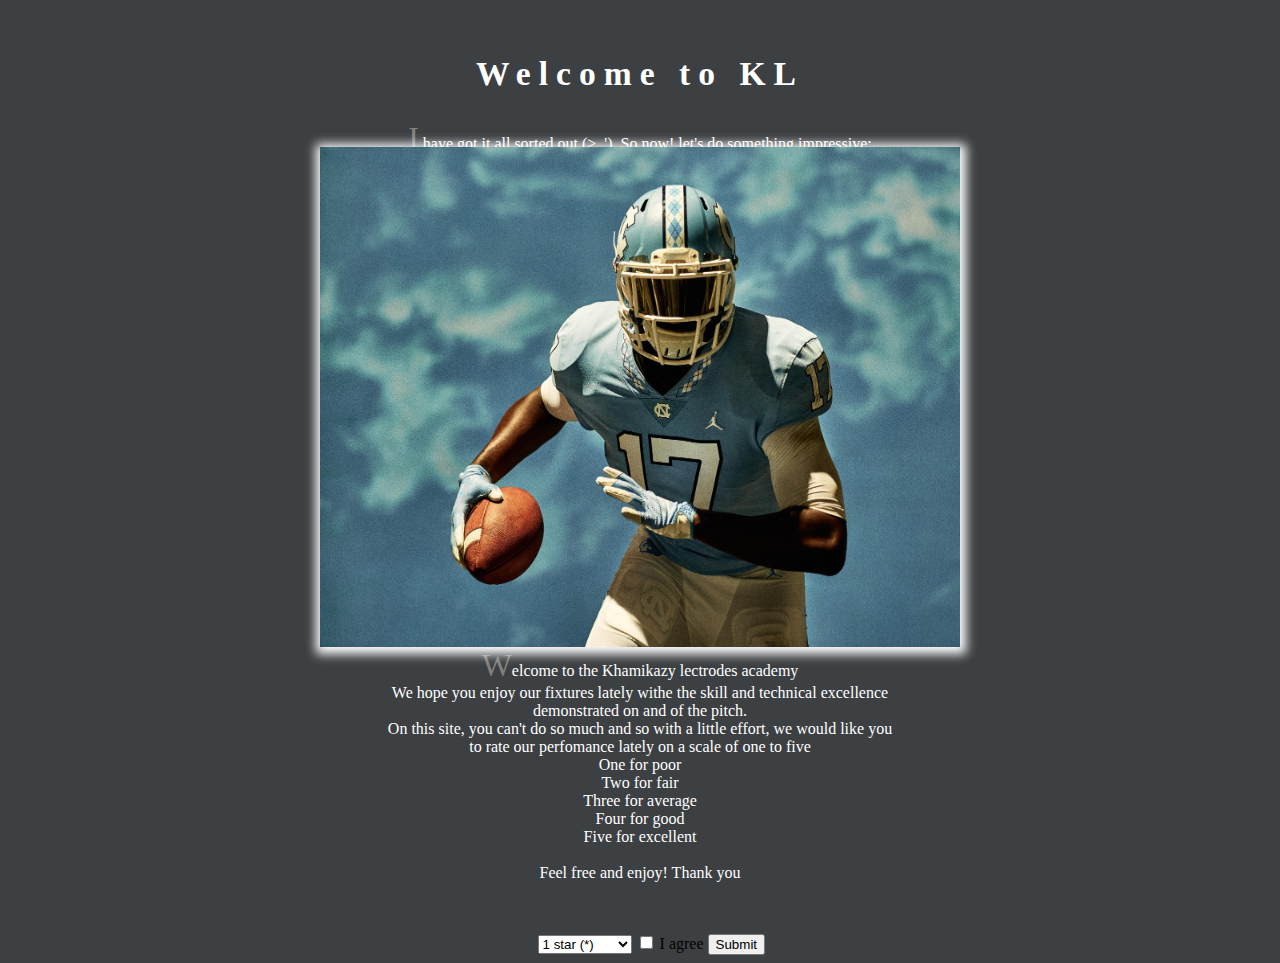
<file: templates/index.html>
<!DOCTYPE html>
<html>
<head>
<title>Khamikazy lectron'cs</title>
<link href="../static/new.css" rel="stylesheet" type="text/css">

</head>

<body>
<h1>Welcome to KL</h1>
<p>I have got it all sorted out (>_'). So now! let's do something impressive: </p><hr/><br/>
<br/><br/><br/><br/><br/><br/><br/><br/><br/><br/>
<p><div class="maindiv">

</div>
</p>

<br/><br/><br/><br/><br/><br/><br/><br/><br/><br/><br/><br/><br/>

<p>Welcome to the Khamikazy lectrodes academy <br/> We hope you enjoy our fixtures lately withe the skill and technical excellence demonstrated on and of the pitch.<br/>
On this site, you can't do so much and so with a little effort, we would like you to rate our perfomance lately on a scale of one to five<br/>
One for poor<br/>
Two for fair<br/>
Three for average<br/>
Four for good<br/>
Five for excellent<br/><br/>

Feel free and enjoy! Thank you
</p>

<form method="post" action="/create_user">
	<select name="rating">
			<option>1 star (*)</option>
			<option>2 star (**)</option>
			<option>3 star (***)</option>
			<option>4 star (****)</option>
			<option>5 star (*****)</option>
	</select>
	<input type="checkbox" name="agreeterms" /> I agree
	<input type="submit" />
</form>

</body>

</html>
</file>
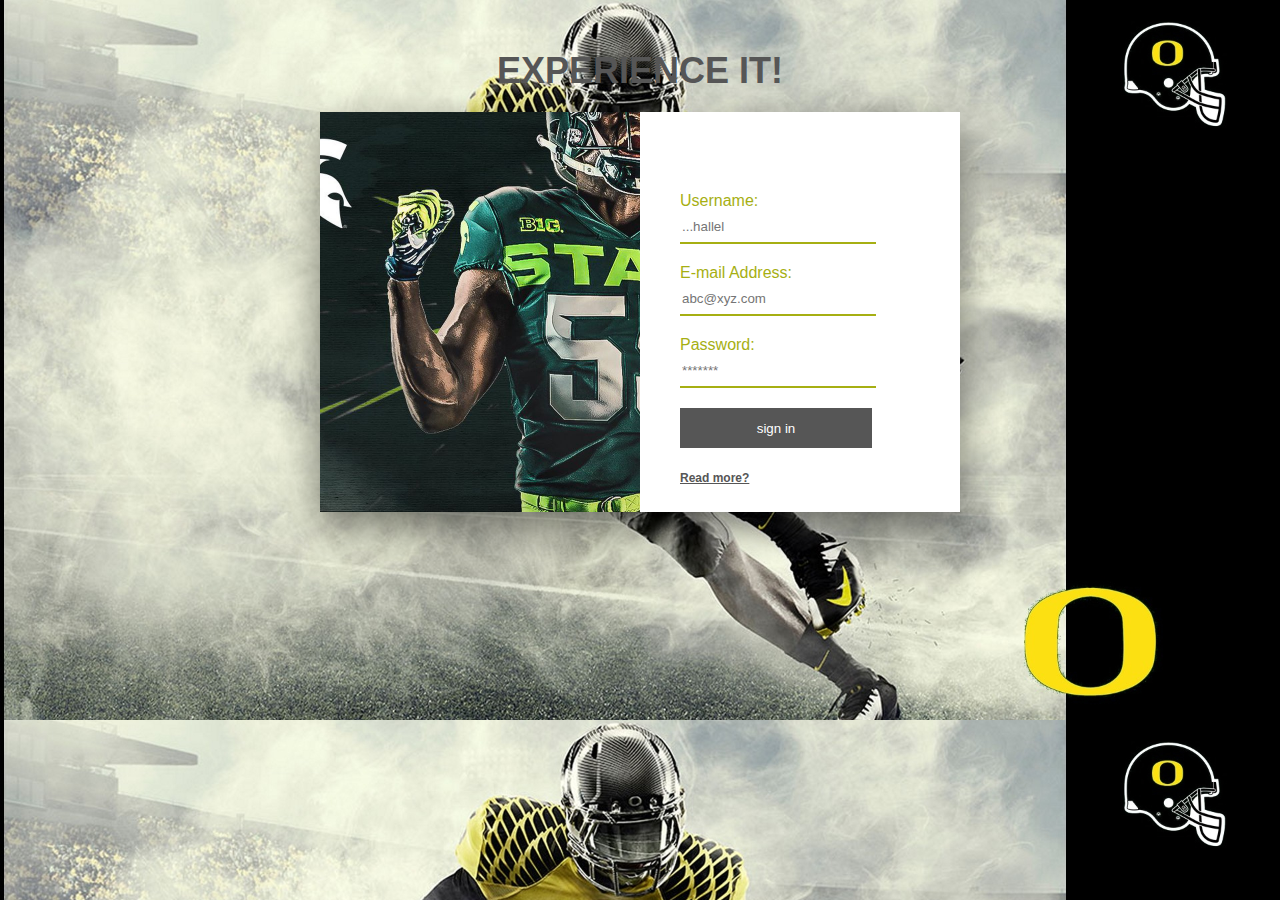
<file: templates/pager.html>
<!DOCTYPE html>
<html>
<head>
<title>pager</title>
<link rel="stylesheet" type="text/css" href="../static/style.css"/>
</head>

<body>
<h1>Experience it!</h1>
<div class="container">
	<div class="curtain">
	
	</div>
	
	<div class="logger">
		<div class="formstyler">
			<form method="get" action="/index">
				<p>Username: </p><input type="text" name="username" placeholder="...hallel"><br/>
				<p>E-mail Address: </p><input type="text" name="username" placeholder="abc@xyz.com"><br/>
				<p>Password: </p><input type="password" name="username" placeholder="*******"><br/>
				<input type="submit" name="submit" value="sign in">
				<br/><a href="help.html">Read more?</a>
			</form>
		</div>
			
	</div>

	

</div>
</body>
</html>
</file>
<file: static/new.css>
body{
	margin-left: 30%;
	margin-right: 30%;
	background-color: rgba(27, 31, 34, 0.85);
}


h1{
	font-size:2.1rem;
	line-height: 1.4;
	letter-spacing: 0.5rem;
	text-align: center;
	color: white;
	margin-top: 50px;
}

h2{
	font-size:1.5rem;
	line-height: 1.0;
	letter-spacing: 0.3rem;
	text-align: center;
	color: white;
	margin-top: 20px;
}

.maindiv{
	width: 50%;
	height: 500px;
	position: absolute;
	left: 50%;
	right: 50%;
	transform: translate(-50%, -50%);
	background-image: url('g.jpeg');
	background-size: 100% 100%;
	box-shadow:1px 2px 10px 5px white;
	animation: slider 15s infinite linear;	
}

@keyframes slider{
	0%{background-image: url('f.jpeg');}
	25%{background-image: url('c.jpeg');}
	50%{background-image: url('e.jpeg');}
	75%{background-image: url('j.jpeg');}
}

p{
	color:white;
	text-align: center;	
}

p:first-letter{
	color: Grey;
	font-size: 2.0rem;
}

form{
	margin-top: 10%;
	margin-left: 30%;
}

input{
	font-size:24dp;
}

input:hover{
	font-size:125%;
}
</file>
<file: static/style.css>
body{
	
	margin: 0;
	padding: 0;
	background: url(h.jpeg);
	background-size: cover;
	font-family: sans-serif;
}

h1{
	margin: 0;
	color: #565656;
	text-transform: uppercase;
	font-size: 36px;
	text-align:center;
	padding: 50px 0 20px;
}

.container{
	width:50%;
	height:400px;
	background: #fff;
	margin:0 auto;
	border:2 px solid #fff;
	box-shadow: 0 15px 40px rgba(0, 0, 0, .5);
}

.container .curtain
{
	float: left;
	width: 50%;
	height: 400px;
	background: url(i.jpg);
	background-size: cover;
	box-sizing: border-box;
}

.container .logger
{
	float: right;
	width: 50%;
	height: 400px;
	box-sizing: border-box;
}

.formstyler{
	width: 100%;
	padding: 80px 40px;
	box-sizing: border-box;
	height: 400px;
	background: #fff; 
}

.formstyler p
{
	margin: 0;
	padding: 0;
	fontweight: bold;
	color: #a6af13;
}

.formstyler input
{
	width: 80%;
	margin-bottom: 20px;
}

.formstyler input[type="text"],
.formstyler input[type="password"]
{
	border: none;
	border-bottom: 2px solid #a6af13;
	outline: none;
	height: 30px;
}

.formstyler input[type="text"]:focus,
.formstyler input[type="password"]:focus
{
	border-bottom: 2px solid #565656;
}


.formstyler input[type="submit"]
{
	border: none;
	outline: none;
	height: 40px;
	color:#fff;
	background:#565656;
	cursor: pointer;
}

.formstyler input[type="submit"]:hover
{
	background: #a6af13;
}

.formstyler a{
	color:#565656;
	font-size: 12px;
	font-weight:bold;
}
</file>
